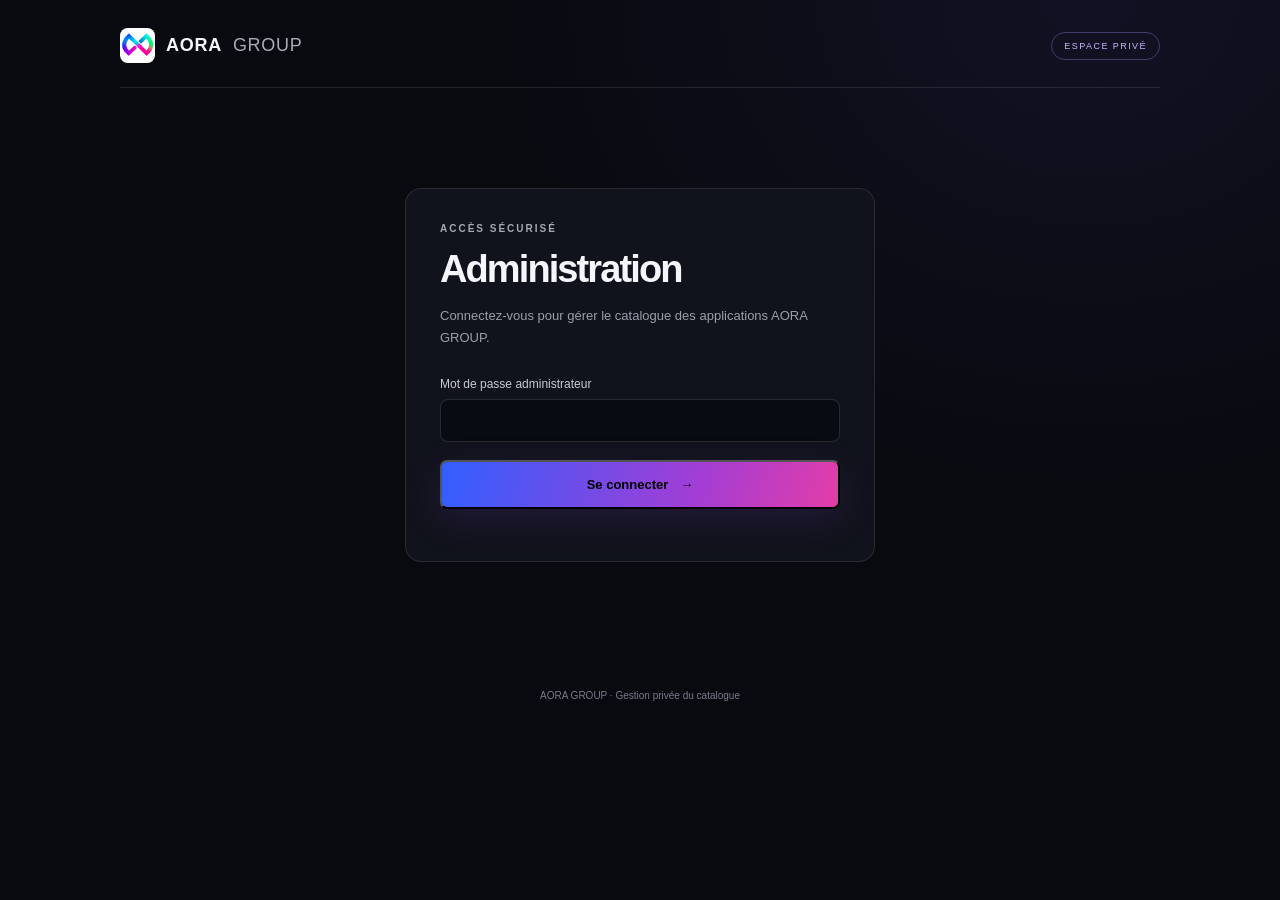
<file: aora-private-console-7f3c9d2a8b4e61c0.html>
<!doctype html><html lang="fr"><head><meta charset="utf-8"><meta name="viewport" content="width=device-width,initial-scale=1"><meta name="robots" content="noindex,nofollow"><meta name="theme-color" content="#090a10"><title>Administration — AORA GROUP</title><link rel="stylesheet" href="styles.css"><link rel="stylesheet" href="admin.css"></head><body class="admin-body"><main class="admin-shell"><header class="admin-top"><a class="brand" href="/"><img src="IMG_20261116_230758.png" class="brand-mark" alt="">AORA <span class="brand-light">GROUP</span></a><span class="admin-badge">ESPACE PRIVÉ</span></header><section class="admin-login" id="login-panel"><div class="eyebrow">ACCÈS SÉCURISÉ</div><h1>Administration</h1><p>Connectez-vous pour gérer le catalogue des applications AORA GROUP.</p><form id="login-form"><label>Mot de passe administrateur<input id="admin-password" type="password" autocomplete="current-password" required></label><button class="button button-primary" type="submit">Se connecter <span>→</span></button><div class="admin-message" id="login-message" role="status"></div></form></section><section id="dashboard" hidden><div class="dash-heading"><div><div class="eyebrow">GESTION DU CATALOGUE</div><h1>Vos applications</h1><p>Ajoutez une application, publiez-la ou retirez-la du catalogue public.</p></div><button class="button button-outline" id="logout">Déconnexion</button></div><div class="dash-stats"><div><span id="total-count">0</span><small>Applications</small></div><div><span id="published-count">0</span><small>Publiées</small></div><div><span id="draft-count">0</span><small>Brouillons</small></div></div><div class="admin-panel"><div class="panel-title"><h2 id="form-title">Ajouter une application</h2><span class="admin-badge">NOUVEAU PRODUIT</span></div><form id="app-form"><input type="hidden" id="app-id"><div class="form-grid"><label>Nom de l’application<input id="app-name" required maxlength="80" placeholder="Ex. Yuniko"></label><label>Identifiant unique<input id="app-slug" required pattern="[a-z0-9]+(?:-[a-z0-9]+)*" placeholder="yuniko"></label><label>Version<input id="app-version" value="1.0.0" required></label><label>Plateforme<select id="app-platform"><option>Android</option><option>Web</option><option>Windows</option><option>iOS</option><option>Multiplateforme</option></select></label><label>Catégorie<input id="app-category" value="Application"></label><label class="full">Icône de l’application (PNG, JPG ou WebP · 5 Mo max.)<input id="app-icon-file" type="file" accept=".png,.jpg,.jpeg,.webp,image/png,image/jpeg,image/webp"></label><label>Visibilité<select id="app-status"><option value="draft">Brouillon — invisible</option><option value="published">Publier sur le site</option></select></label><label class="full">Description<textarea id="app-description" rows="3" maxlength="500" placeholder="Présentez l’application en quelques phrases."></textarea></label><label class="full">Fichier à télécharger (APK, ZIP ou PDF · 50 Mo max.)<input id="app-file" type="file" accept=".apk,.zip,.pdf"></label><label class="full">Captures d’écran (PNG, JPG ou WebP · 5 Mo chacune)<input id="app-screenshots" type="file" accept=".png,.jpg,.jpeg,.webp,image/png,image/jpeg,image/webp" multiple></label><div class="upload-progress full" id="upload-progress" hidden><span></span></div></div><div class="form-actions"><button class="button button-primary" type="submit" id="save-app">Enregistrer l’application</button><button class="button button-outline" type="button" id="reset-form">Annuler</button><p id="form-message" class="admin-message" role="status"></p></div></form></div><div class="admin-panel"><div class="panel-title"><h2>Catalogue</h2><button class="text-button" id="refresh">Actualiser ↻</button></div><div id="app-list" class="admin-app-list"><p class="empty-state">Chargement…</p></div></div></section><footer class="admin-footer">AORA GROUP · Gestion privée du catalogue</footer></main><script src="admin.js"></script></body></html>
</file>
<file: styles.css>
:root{--bg:#08090d;--panel:#101219;--line:rgba(255,255,255,.1);--text:#f5f6fa;--muted:#9b9eaa;--pink:#ef3ebc;--cyan:#16d8ce;--blue:#246bff;--font:'DM Sans',sans-serif;--display:'Space Grotesk',sans-serif}*{box-sizing:border-box}html{scroll-behavior:smooth;scroll-padding-top:90px}body{margin:0;background:var(--bg);color:var(--text);font-family:var(--font);overflow-x:hidden}a{color:inherit;text-decoration:none}.ambient{position:absolute;pointer-events:none;filter:blur(110px);opacity:.18;border-radius:50%;z-index:-1}.ambient-one{width:420px;height:420px;background:#4730d9;top:80px;right:-180px}.ambient-two{width:380px;height:380px;background:#d52b9f;top:850px;left:-240px;opacity:.1}.site-header{height:82px;padding:0 max(6vw,24px);display:flex;align-items:center;justify-content:space-between;border-bottom:1px solid rgba(255,255,255,.07);position:sticky;top:0;z-index:10;background:rgba(8,9,13,.82);backdrop-filter:blur(18px)}.brand{display:flex;align-items:center;gap:11px;font:700 18px var(--display);letter-spacing:.04em}.brand-mark{width:35px;height:35px;object-fit:contain}.brand-light{font-weight:400;color:#a9abb5}.nav{display:flex;align-items:center;gap:36px;font-size:13px;color:#b6b7c0}.nav-link{transition:color .2s}.nav-link:hover,.nav-link.active{color:white}.nav-cta{padding:12px 17px;border:1px solid var(--line);border-radius:7px;color:white}.nav-cta span,.button span{margin-left:12px}.menu-toggle{display:none;background:none;border:0}.section-wrap{width:min(1180px,88%);margin-inline:auto}.hero{min-height:690px;display:grid;grid-template-columns:1.05fr .95fr;align-items:center;position:relative;padding-top:65px;padding-bottom:95px}.eyebrow{font-size:10px;letter-spacing:.2em;font-weight:700;color:#a6a8b5;display:flex;align-items:center;gap:10px}.eyebrow-dot{width:7px;height:7px;border-radius:50%;background:#27e1c7;box-shadow:0 0 15px #27e1c7}.hero h1{font:600 clamp(44px,5.7vw,76px)/1.06 var(--display);letter-spacing:-.065em;margin:28px 0 22px}.gradient-text{background:linear-gradient(100deg,#2e80ff 4%,#15d8d0 42%,#d73bd4 78%,#f3459f);-webkit-background-clip:text;background-clip:text;color:transparent}.hero-description{max-width:500px;color:var(--muted);font-size:16px;line-height:1.8}.hero-actions{display:flex;align-items:center;gap:27px;margin-top:34px}.button{display:inline-flex;align-items:center;padding:15px 19px;border-radius:7px;font-size:13px;font-weight:700;transition:transform .2s,border-color .2s}.button:hover{transform:translateY(-3px)}.button-primary{background:linear-gradient(105deg,#315fff,#a43dd4 65%,#e33da8);box-shadow:0 10px 35px #7435b52e}.text-link{font-size:13px;font-weight:600;color:#e6e6ed}.text-link span{margin-left:8px;color:#b4a0ff}.hero-proof{display:flex;align-items:center;gap:13px;margin-top:55px}.proof-avatars{display:flex}.proof-avatars span{width:28px;height:28px;border:2px solid var(--bg);border-radius:50%;display:grid;place-items:center;font-size:11px;font-weight:700;margin-left:-6px;background:linear-gradient(135deg,#236dff,#d63fc1)}.proof-avatars span:first-child{margin-left:0}.proof-avatars span:nth-child(2){background:linear-gradient(135deg,#14cfc8,#226aff)}.proof-avatars span:nth-child(3){background:linear-gradient(135deg,#ed49a2,#7e42e7)}.hero-proof p{font-size:11px;color:#9699a5}.hero-proof strong{color:#e8e9ef}.hero-art{height:490px;position:relative;display:grid;place-items:center}.art-orbit{position:absolute;border:1px solid rgba(255,255,255,.12);border-radius:50%;transform:rotate(-25deg)}.orbit-a{width:390px;height:280px}.orbit-b{width:300px;height:430px;transform:rotate(55deg);border-color:rgba(100,115,255,.22)}.art-core{width:230px;height:230px;border-radius:48px;background:linear-gradient(145deg,#111723,#0d0d15);border:1px solid rgba(255,255,255,.14);box-shadow:0 30px 100px #151c4e66, inset 0 1px 0 #ffffff12;display:grid;place-items:center;transform:rotate(-7deg)}.art-core img{width:190px;height:190px;object-fit:contain;transform:rotate(7deg);filter:drop-shadow(0 12px 30px #a53ac855)}.art-label{position:absolute;font:600 9px var(--display);letter-spacing:.2em;color:#777d91}.label-top{top:50px;right:45px}.label-bottom{bottom:53px;left:25px}.art-star{position:absolute;color:#b6a1ff}.star-one{font-size:30px;top:88px;left:60px}.star-two{font-size:25px;bottom:92px;right:60px}.hero-bottom{position:absolute;bottom:30px;left:0;right:0;display:flex;justify-content:space-between;border-top:1px solid var(--line);padding-top:17px;font-size:9px;letter-spacing:.18em;color:#686d7c}.apps-section{padding-top:115px;padding-bottom:125px}.section-heading{display:flex;justify-content:space-between;align-items:end;margin-bottom:42px}.section-heading h2,.manifesto h2{font:600 clamp(36px,4.3vw,55px)/1.1 var(--display);letter-spacing:-.055em;margin:18px 0 0}.muted-text{color:#777b89}.section-heading>p{max-width:340px;color:var(--muted);font-size:13px;line-height:1.8;margin-bottom:5px}.app-grid{display:grid;grid-template-columns:1fr 1fr;gap:22px}.app-card{padding:20px;border:1px solid var(--line);border-radius:12px;background:linear-gradient(145deg,#12151e,#0d0f15);transition:transform .25s,border-color .25s}.app-card:hover{transform:translateY(-5px);border-color:#7771c066}.app-card-top,.app-card-foot{display:flex;justify-content:space-between;align-items:center;font-size:9px;letter-spacing:.12em;color:#858a9a}.app-status{font-size:10px;letter-spacing:0;color:#bfc2cd}.app-status i{display:inline-block;width:6px;height:6px;border-radius:50%;background:#e4b65a;margin-right:6px}.app-visual{height:245px;border-radius:8px;margin:20px 0;display:grid;place-items:center;position:relative;overflow:hidden}.yuniko-visual{background:radial-gradient(circle at 50% 48%,#38318c 0,#1a1b45 35%,#111326 72%)}.itafa-visual{background:radial-gradient(circle at 50% 48%,#842c82 0,#3d1d56 36%,#181323 75%)}.yuniko-visual:before,.itafa-visual:before{content:"";position:absolute;width:240px;height:240px;border:1px solid #ffffff20;border-radius:50%;box-shadow:0 0 0 35px #ffffff08,0 0 0 70px #ffffff05}.yuniko-symbol,.itafa-symbol{font:700 100px var(--display);letter-spacing:-.1em;color:white;text-shadow:0 10px 45px #a7a6ff88;z-index:1}.itafa-symbol{font-style:italic;color:#fff;text-shadow:0 10px 45px #ff70df88}.visual-caption{position:absolute;bottom:17px;font-size:8px;letter-spacing:.22em;color:#c5c1db}.app-info{display:flex;justify-content:space-between;align-items:center;gap:20px;padding:0 2px 22px}.app-info h3{font:600 24px var(--display);margin:0 0 7px}.app-info p{font-size:12px;color:var(--muted);line-height:1.7;max-width:390px;margin:0}.round-arrow{width:38px;height:38px;border:1px solid var(--line);border-radius:50%;display:grid;place-items:center;flex:none}.app-card-foot{border-top:1px solid var(--line);padding-top:14px;font-size:8px}.catalog-note{display:flex;align-items:center;gap:14px;padding:20px 22px;margin-top:24px;border:1px solid var(--line);border-radius:8px;background:#ffffff04}.note-icon{font-size:20px;color:#c07bff}.catalog-note p{font-size:12px;color:var(--muted);margin:0;line-height:1.6}.catalog-note strong{color:#e7e7ef}.manifesto{border-top:1px solid var(--line);border-bottom:1px solid var(--line);padding:100px 0;display:grid;grid-template-columns:.7fr 1.3fr;align-items:center;gap:70px}.manifesto-mark{width:260px;height:260px;border-radius:40px;background:linear-gradient(145deg,#141b2c,#101019);border:1px solid var(--line);display:grid;place-items:center;box-shadow:0 30px 80px #0008}.manifesto-mark img{width:220px;height:220px;object-fit:contain}.manifesto h2{margin:18px 0 20px}.manifesto-copy>p{max-width:650px;font-size:14px;line-height:1.9;color:var(--muted);margin-bottom:26px}.closing{text-align:center;padding:110px 0 100px}.closing-line{height:1px;width:70px;background:linear-gradient(90deg,#256bff,#e43da8);margin:0 auto 25px}.closing>p{font-size:9px;letter-spacing:.22em;color:#858a9a}.closing h2{font:600 clamp(34px,5vw,58px) var(--display);letter-spacing:-.05em;margin:18px 0 27px}.button-outline{border:1px solid #ffffff30}.button-outline:hover{border-color:#b38aff}.footer{min-height:85px;border-top:1px solid var(--line);display:flex;align-items:center;justify-content:space-between}.footer-brand{font-size:14px}.footer-brand img{width:28px;height:28px}.footer-copy,.footer-contact{font-size:10px;color:#888c99}.footer-contact{color:#e7e7ef}.menu-toggle{cursor:pointer}
@media(max-width:800px){.site-header{height:72px}.menu-toggle{display:flex;flex-direction:column;gap:5px;padding:10px}.menu-toggle span{width:22px;height:2px;background:white}.nav{display:none;position:absolute;top:71px;left:0;right:0;background:#0b0c12;padding:25px 6%;border-bottom:1px solid var(--line);flex-direction:column;align-items:stretch;gap:22px}.nav.open{display:flex}.nav-cta{text-align:center}.hero{grid-template-columns:1fr;padding-top:70px;min-height:auto}.hero h1{font-size:clamp(45px,10vw,68px)}.hero-art{height:370px;margin-top:10px}.art-core{width:190px;height:190px}.art-core img{width:160px;height:160px}.orbit-a{width:300px;height:220px}.orbit-b{width:240px;height:340px}.hero-bottom{position:relative;bottom:auto;margin-top:15px}.section-heading{display:block}.section-heading>p{margin-top:20px}.app-grid{grid-template-columns:1fr}.manifesto{grid-template-columns:1fr;gap:40px;padding:75px 0}.manifesto-mark{width:190px;height:190px;margin:auto}.manifesto-mark img{width:160px;height:160px}.apps-section{padding-top:85px;padding-bottom:90px}.closing{padding:85px 0}.footer{flex-wrap:wrap;gap:15px;padding:20px 0}.footer-copy{order:3;width:100%}}@media(max-width:430px){.section-wrap{width:88%}.hero-actions{align-items:flex-start;flex-direction:column;gap:20px}.hero-proof{margin-top:35px}.hero-art{height:320px}.art-core{width:165px;height:165px;border-radius:35px}.art-core img{width:145px;height:145px}.orbit-a{width:250px;height:180px}.orbit-b{width:205px;height:290px}.label-top{right:5px}.label-bottom{left:0}.app-card{padding:14px}.app-visual{height:210px}.app-card-top{font-size:8px}.app-info h3{font-size:22px}.app-info p{font-size:11px}}

.catalog-loading,.catalog-empty{grid-column:1/-1;padding:42px 24px;border:1px solid var(--line);border-radius:12px;text-align:center;background:#ffffff04;color:var(--muted);font-size:13px;line-height:1.8}.catalog-empty span{font-size:28px;color:#c07bff}.catalog-empty h3{color:var(--text);font:600 21px var(--display);margin:10px 0}.catalog-empty p{max-width:460px;margin:0 auto}.status-live i{background:#46d9a5}.catalog-visual{background:radial-gradient(circle at 50% 45%,#37336d,#171827 72%)}.catalog-tone-1{background:radial-gradient(circle at 50% 45%,#71376d,#201729 72%)}.catalog-tone-2{background:radial-gradient(circle at 50% 45%,#245c69,#121d28 72%)}.catalog-tone-3{background:radial-gradient(circle at 50% 45%,#6b4c2b,#211b18 72%)}.catalog-app-icon{width:116px;height:116px;border-radius:28px;background:linear-gradient(145deg,#ffffff22,#ffffff08);border:1px solid #ffffff30;display:grid;place-items:center;box-shadow:0 18px 55px #0006;overflow:hidden}.catalog-app-icon img{width:100%;height:100%;object-fit:cover}.catalog-app-letter{font:700 62px var(--display);color:#fff}.catalog-actions{display:flex;align-items:center;justify-content:space-between;padding:0 2px 20px}.download-button{padding:12px 18px}.app-version,.coming-label{font-size:10px;color:#9296a4}.catalog-note{margin-top:26px}@media(max-width:430px){.catalog-actions{align-items:flex-start;gap:12px;flex-direction:column}.catalog-app-icon{width:100px;height:100px}}
/* App-store catalogue */
.app-grid{grid-template-columns:repeat(3,minmax(0,1fr));gap:30px 18px;max-width:760px}
.app-tile{appearance:none;border:0;background:transparent;color:var(--text);display:flex;flex-direction:column;align-items:center;gap:9px;padding:8px 4px;cursor:pointer;min-width:0;text-align:center}
.tile-icon{width:clamp(68px,10vw,104px);height:clamp(68px,10vw,104px);border-radius:25%;overflow:hidden;display:grid;place-items:center;background:linear-gradient(145deg,#222638,#11131b);border:1px solid #ffffff18;box-shadow:0 8px 25px #0005;transition:transform .2s,box-shadow .2s}
.tile-icon img{width:100%;height:100%;object-fit:cover}.tile-letter{font:700 38px var(--display);color:#fff}
.app-tile:hover .tile-icon{transform:translateY(-4px) scale(1.04);box-shadow:0 14px 34px #6c45c533}
.tile-name{font-size:12px;font-weight:700;max-width:100%;overflow:hidden;text-overflow:ellipsis;white-space:nowrap}
.tile-category{font-size:10px;color:#888d9b}
.app-detail[hidden]{display:none}.app-detail{position:fixed;inset:0;z-index:30;background:rgba(5,6,10,.97);backdrop-filter:blur(20px);overflow:auto;padding:70px 20px 45px;display:flex;justify-content:center;align-items:flex-start;animation:detailIn .25s ease}
#app-detail-content{width:min(720px,100%);margin:auto}.detail-close{position:fixed;right:22px;top:18px;width:42px;height:42px;border-radius:50%;border:1px solid #ffffff25;background:#151721;color:#fff;font-size:28px;cursor:pointer}
.detail-head{display:flex;align-items:center;gap:20px}.detail-icon{width:92px;height:92px;border-radius:25%;overflow:hidden;background:#171a25;display:grid;place-items:center;flex:none}.detail-icon img{width:100%;height:100%;object-fit:cover}.detail-icon span{font-size:38px;font-weight:700}.detail-head h2{font:600 30px var(--display);margin:8px 0}.detail-head p,.detail-description{color:var(--muted);font-size:13px;line-height:1.8}.detail-description{margin:28px 0}.screenshots-title{font-size:10px;letter-spacing:.17em;color:#aaa;margin-bottom:13px}.screenshot-strip{display:flex;gap:13px;overflow-x:auto;padding:2px 2px 15px;scroll-snap-type:x mandatory}.screenshot-strip img{height:310px;max-width:80%;width:auto;border-radius:15px;border:1px solid #ffffff20;object-fit:contain;scroll-snap-align:start;background:#11131a}.screenshots-placeholder{border:1px dashed #ffffff28;border-radius:12px;padding:24px;color:#858a98;font-size:12px;margin:20px 0}.detail-download{margin-top:28px;width:100%;justify-content:center;position:relative;overflow:hidden;min-height:52px}.download-progress{position:absolute;inset:0;background:#ffffff20;transform:scaleX(0);transform-origin:left;pointer-events:none}.download-progress i{display:block;height:100%;background:linear-gradient(90deg,#17d6cb66,#bd4ad766)}.is-downloading .download-progress{animation:downloadSweep 1.2s ease forwards}.download-arrow{margin-left:12px}.detail-foot{text-align:center;font-size:10px;color:#777d8d;margin-top:14px}.detail-open{overflow:hidden}
@keyframes detailIn{from{opacity:0;transform:translateY(12px)}to{opacity:1;transform:translateY(0)}}@keyframes downloadSweep{to{transform:scaleX(1)}}
@media(max-width:600px){.app-grid{grid-template-columns:repeat(3,minmax(0,1fr));gap:24px 8px}.tile-icon{width:72px;height:72px;border-radius:22%}.tile-name{font-size:11px}.tile-category{font-size:9px}.app-detail{padding:75px 18px 35px}.detail-head h2{font-size:25px}.screenshot-strip img{height:260px}}


/* Responsive hardening + older browser fallbacks */
html{width:100%;min-width:0;-webkit-text-size-adjust:100%;text-size-adjust:100%}
body{width:100%;min-width:0;overflow-x:hidden}
img,svg,video{max-width:100%;height:auto}
button,a{-webkit-tap-highlight-color:transparent}
button{font:inherit}
.site-header{padding-left:6%;padding-right:6%;-webkit-backdrop-filter:blur(18px)}
.section-wrap{width:88%;max-width:1180px}
.hero,.apps-section,.manifesto,.closing,.footer{min-width:0}
.hero-copy,.hero-art,.manifesto-copy{min-width:0}
.hero h1{font-size:clamp(36px,5.7vw,76px);overflow-wrap:anywhere}
.app-grid{width:100%;max-width:none;grid-template-columns:repeat(3,minmax(0,1fr))}
.app-tile{width:100%;min-width:0}
.tile-icon{max-width:100%}
.detail-head>div:last-child{min-width:0}
.detail-head h2,.detail-head p,.detail-description{overflow-wrap:anywhere}
.screenshot-strip{-webkit-overflow-scrolling:touch;overscroll-behavior-x:contain}
.app-detail{-webkit-overflow-scrolling:touch}
.detail-download{touch-action:manipulation}
@supports not (backdrop-filter:blur(1px)){
.site-header{background:#08090d}
.app-detail{background:#08090d}
}
@supports not (display:grid){
.hero{display:flex;flex-wrap:wrap}
.hero-copy,.hero-art{width:100%}
.app-grid{display:flex;flex-wrap:wrap}
.app-tile{width:33.333%;max-width:33.333%}
.manifesto{display:flex;flex-wrap:wrap}
.manifesto-mark,.manifesto-copy{width:100%}
}
@media(max-width:800px){
.site-header{padding-left:5%;padding-right:5%}
.section-wrap{width:90%}
.hero{padding-top:48px;padding-bottom:55px}
.hero-art{max-width:100%;overflow:hidden}
.section-heading{gap:22px}
.section-heading>div,.section-heading>p{min-width:0}
.manifesto{gap:32px}
}
@media(max-width:600px){
html{scroll-padding-top:72px}
.site-header{height:64px}
.nav{top:63px;max-height:calc(100vh - 64px);overflow-y:auto}
.brand{font-size:16px;gap:8px}
.brand-mark{width:30px;height:30px}
.section-wrap{width:calc(100% - 36px)}
.hero{padding-top:42px}
.hero h1{font-size:clamp(36px,10vw,54px);line-height:1.08;letter-spacing:-.055em}
.hero-description{font-size:14px;line-height:1.7}
.hero-actions{width:100%}
.hero-actions .button{max-width:100%;white-space:normal;line-height:1.4}
.hero-art{height:280px}
.hero-bottom{gap:12px;font-size:8px;letter-spacing:.1em}
.apps-section{padding-top:65px;padding-bottom:65px}
.section-heading h2,.manifesto h2{font-size:clamp(30px,8vw,42px)}
.app-grid{gap:22px 6px}
.tile-icon{width:min(19vw,76px);height:min(19vw,76px);border-radius:21%}
.tile-name{font-size:clamp(9px,2.8vw,11px)}
.tile-category{font-size:9px}
.detail-head{align-items:flex-start;gap:14px}
.detail-icon{width:70px;height:70px}
.detail-head h2{font-size:23px;overflow-wrap:anywhere}
.detail-head p{font-size:11px}
.detail-description{font-size:13px}
.screenshot-strip img{height:min(58vh,250px);max-width:78vw}
.detail-close{right:12px;top:10px;width:40px;height:40px}
.app-detail{padding:66px 16px 28px}
.manifesto{padding:60px 0}
.manifesto-mark{width:160px;height:160px}
.manifesto-mark img{width:135px;height:135px}
.closing{padding:65px 0}
.footer{padding:18px 0;min-height:0}
}
@media(max-width:360px){
.section-wrap{width:calc(100% - 28px)}
.hero h1{font-size:35px}
.hero-art{height:245px}
.art-core{width:140px;height:140px;border-radius:28px}
.art-core img{width:120px;height:120px}
.orbit-a{width:220px;height:155px}
.orbit-b{width:175px;height:250px}
.app-grid{gap:18px 3px}
.tile-icon{width:58px;height:58px}
.tile-name{font-size:9px}
.tile-category{font-size:8px}
.detail-head{gap:10px}
.detail-icon{width:60px;height:60px}
}
@media(max-height:500px) and (orientation:landscape){
.hero{min-height:0;padding-top:35px;padding-bottom:55px}
.hero-art{height:260px}
.app-detail{padding-top:58px}
.screenshot-strip img{height:55vh}
}
@media(prefers-reduced-motion:reduce){
*,*::before,*::after{scroll-behavior:auto!important;animation-duration:.01ms!important;animation-iteration-count:1!important;transition-duration:.01ms!important}
}

/* Explicit value fallbacks for browsers without clamp(), min(), max() or CSS Grid */
.hero h1{font-size:64px}
.section-heading h2,.manifesto h2{font-size:48px}
.closing h2{font-size:52px}
.tile-icon{width:90px;height:90px}
.section-wrap{width:88%;max-width:1180px}
.app-grid{display:flex;flex-wrap:wrap}
.app-tile{width:33.333%;max-width:33.333%}
.hero{display:flex;flex-wrap:wrap}
.hero-copy{width:52%}
.hero-art{width:48%}
.manifesto{display:flex;flex-wrap:wrap}
.manifesto-mark{width:35%}
.manifesto-copy{width:55%}
@supports (display:grid){
.app-grid{display:grid}
.hero{display:grid}
.manifesto{display:grid}
.hero-copy,.hero-art,.manifesto-mark,.manifesto-copy{width:auto}
}
@media(max-width:800px){
.hero-copy,.hero-art{width:100%}
.manifesto-mark,.manifesto-copy{width:100%}
.hero h1{font-size:54px}
.section-heading h2,.manifesto h2{font-size:40px}
}
@media(max-width:600px){
.hero h1{font-size:44px}
.section-heading h2,.manifesto h2{font-size:34px}
.closing h2{font-size:38px}
.tile-icon{width:68px;height:68px}
.app-tile{width:33.333%;max-width:33.333%}
}
@media(max-width:360px){
.hero h1{font-size:35px}
.tile-icon{width:58px;height:58px}
}


/* App icons: true rounded squares, enlarged evenly in both dimensions */
.tile-icon{width:180px;height:180px;aspect-ratio:1/1;border-radius:24%;overflow:hidden}
.tile-icon img{width:100%;height:100%;object-fit:cover}
@media(max-width:600px){
  .app-grid{grid-template-columns:repeat(2,minmax(0,1fr));gap:28px 14px}
  .tile-icon{width:145px;height:145px;border-radius:24%}
  .tile-name{font-size:13px}
}
@media(max-width:340px){
  .tile-icon{width:130px;height:130px}
}

/* Final catalogue layout fix: prevent legacy fallback widths shrinking app icons */
.app-grid{display:grid;grid-template-columns:repeat(3,minmax(0,1fr))}
.app-tile{width:100%;max-width:100%;min-width:0}
.tile-icon{display:grid;flex:0 0 180px;width:180px;min-width:180px;max-width:180px;height:180px;min-height:180px;max-height:180px;aspect-ratio:1/1;box-sizing:border-box;border-radius:24%;overflow:hidden}
.tile-icon img{display:block;width:100%;height:100%;min-width:100%;min-height:100%;max-width:none;object-fit:cover}
@media(max-width:600px){
  .app-grid{grid-template-columns:repeat(2,minmax(0,1fr))}
  .app-tile{width:100%;max-width:100%}
  .tile-icon{flex-basis:145px;width:145px;min-width:145px;max-width:145px;height:145px;min-height:145px;max-height:145px}
}
@media(max-width:340px){
  .tile-icon{flex-basis:130px;width:130px;min-width:130px;max-width:130px;height:130px;min-height:130px;max-height:130px}
}


/* Device-wide responsive layout: phones, tablets, laptops and large displays */
html{width:100%;overflow-x:hidden}
body{width:100%;overflow-x:hidden}
.section-wrap{width:calc(100% - 64px);max-width:1180px;margin-left:auto;margin-right:auto}
.site-header{padding-left:max(24px,calc((100% - 1180px)/2));padding-right:max(24px,calc((100% - 1180px)/2))}
.hero-copy,.hero-art,.manifesto-copy,.manifesto-mark,.section-heading>div,.section-heading>p{min-width:0}
.hero h1,.section-heading h2,.manifesto h2,.closing h2{overflow-wrap:break-word}
.hero-description,.manifesto-copy>p,.section-heading>p{overflow-wrap:break-word}
.app-grid{width:100%;max-width:760px;margin-left:0;margin-right:auto;grid-template-columns:repeat(3,minmax(0,1fr));gap:clamp(18px,3vw,30px) clamp(10px,2vw,18px)}
.app-tile{width:100%;max-width:100%;min-width:0;padding:8px 4px}
.tile-icon{flex:0 1 180px;width:180px;min-width:0;max-width:100%;height:180px;min-height:0;max-height:none;aspect-ratio:1/1}
.tile-icon img{width:100%;height:100%;min-width:0;min-height:0;object-fit:cover}
.app-detail{padding-left:clamp(16px,4vw,40px);padding-right:clamp(16px,4vw,40px)}
#app-detail-content{width:100%;max-width:720px;min-width:0}
.screenshot-strip{max-width:100%}
.screenshot-strip img{max-width:min(80vw,420px);height:min(55vh,310px);object-fit:contain}
.footer{gap:18px;flex-wrap:wrap}
.footer-copy{overflow-wrap:anywhere}

/* Compact laptops and tablets */
@media(max-width:1024px){
  .section-wrap{width:90%}
  .site-header{padding-left:5%;padding-right:5%}
  .hero{grid-template-columns:1fr 0.9fr;min-height:0;padding-top:55px;padding-bottom:85px;gap:12px}
  .hero h1{font-size:clamp(42px,6vw,62px)}
  .hero-art{height:390px;min-width:0}
  .art-core{width:190px;height:190px}
  .art-core img{width:155px;height:155px}
  .orbit-a{width:310px;height:225px}
  .orbit-b{width:245px;height:345px}
  .apps-section{padding-top:90px;padding-bottom:95px}
  .manifesto{gap:36px}
  .manifesto-mark{width:210px;height:210px}
  .manifesto-mark img{width:175px;height:175px}
}
@media(max-width:800px){
  .site-header{height:72px}
  .menu-toggle{display:flex;flex-direction:column;gap:5px;padding:10px}
  .menu-toggle span{display:block;width:22px;height:2px;background:#fff}
  .nav{display:none;position:absolute;top:71px;left:0;right:0;max-height:calc(100vh - 72px);overflow-y:auto;background:#0b0c12;padding:22px 6%;border-bottom:1px solid var(--line);flex-direction:column;align-items:stretch;gap:20px}
  .nav.open{display:flex}
  .nav-cta{text-align:center}
  .hero{grid-template-columns:1fr;padding-top:48px;padding-bottom:45px;gap:0}
  .hero-copy{width:100%}
  .hero-art{width:100%;height:340px;margin-top:12px;overflow:hidden}
  .hero-bottom{position:relative;bottom:auto;margin-top:8px}
  .section-heading{display:block}
  .section-heading>p{max-width:560px;margin-top:18px}
  .app-grid{margin-left:auto;margin-right:auto}
  .manifesto{grid-template-columns:1fr;gap:28px;padding:70px 0;text-align:left}
  .manifesto-mark{width:180px;height:180px;margin:0 auto}
  .manifesto-mark img{width:150px;height:150px}
  .footer{padding:22px 0}
}
@media(max-width:680px){
  .section-wrap{width:calc(100% - 36px)}
  .hero{padding-top:38px;padding-bottom:34px}
  .hero h1{font-size:clamp(35px,8.8vw,52px);line-height:1.08;letter-spacing:-.055em}
  .hero-description{font-size:14px;line-height:1.7}
  .hero-actions{display:flex;align-items:flex-start;flex-direction:column;gap:17px;margin-top:25px}
  .hero-proof{margin-top:30px}
  .hero-art{height:285px}
  .art-core{width:155px;height:155px;border-radius:34px}
  .art-core img{width:130px;height:130px}
  .orbit-a{width:245px;height:175px}
  .orbit-b{width:195px;height:275px}
  .label-top{right:5px}
  .label-bottom{left:0}
  .apps-section{padding-top:62px;padding-bottom:65px}
  .section-heading h2,.manifesto h2{font-size:clamp(30px,7.6vw,40px)}
  .app-grid{grid-template-columns:repeat(2,minmax(0,1fr));gap:24px 12px}
  .tile-icon{flex:0 1 145px;width:145px;max-width:100%;height:145px;border-radius:24%}
  .tile-name{font-size:12px}
  .tile-category{font-size:9px}
  .catalog-note{align-items:flex-start;padding:16px}
  .closing{padding:65px 0}
  .closing h2{font-size:clamp(32px,8vw,44px)}
  .footer{display:flex;align-items:flex-start;gap:14px}
  .footer-copy{order:3;width:100%;line-height:1.6}
  .footer-contact{margin-left:auto}
}
@media(max-width:380px){
  .section-wrap{width:calc(100% - 28px)}
  .site-header{padding-left:14px;padding-right:14px}
  .brand{font-size:15px;gap:7px}
  .brand-mark{width:27px;height:27px}
  .hero h1{font-size:35px}
  .eyebrow{font-size:9px;letter-spacing:.14em}
  .hero-art{height:245px}
  .art-core{width:138px;height:138px;border-radius:29px}
  .art-core img{width:115px;height:115px}
  .orbit-a{width:215px;height:150px}
  .orbit-b{width:170px;height:240px}
  .hero-bottom{font-size:7px;letter-spacing:.07em}
  .app-grid{gap:20px 8px}
  .tile-icon{flex-basis:130px;width:130px;height:130px}
  .tile-name{font-size:11px}
  .detail-head{gap:10px}
  .detail-icon{width:60px;height:60px}
  .detail-head h2{font-size:21px}
  .detail-head p{font-size:10px}
  .app-detail{padding:62px 12px 24px}
  .detail-close{right:10px;top:9px}
}
@media(max-width:330px){
  .section-wrap{width:calc(100% - 22px)}
  .hero h1{font-size:32px}
  .hero-actions .button{padding:13px 14px;font-size:12px}
  .tile-icon{flex-basis:120px;width:120px;height:120px}
  .tile-name{font-size:10px}
}
@media(min-width:1400px){
  .section-wrap{max-width:1180px}
  .hero{min-height:720px}
}
@media(max-height:520px) and (orientation:landscape){
  .site-header{height:60px}
  .nav{top:59px;max-height:calc(100vh - 60px)}
  .hero{min-height:0;padding-top:28px;padding-bottom:38px}
  .hero-art{height:250px}
  .art-core{width:135px;height:135px}
  .art-core img{width:110px;height:110px}
  .apps-section{padding-top:48px;padding-bottom:55px}
  .app-detail{padding-top:58px}
  .screenshot-strip img{height:55vh}
}
@supports(aspect-ratio:1/1){
  .tile-icon{height:auto;aspect-ratio:1/1}
}
@media(prefers-reduced-motion:reduce){
  html{scroll-behavior:auto}
  *,*::before,*::after{animation-duration:.01ms!important;transition-duration:.01ms!important}
}


/* Responsive consistency pass: fluid sizing at every viewport width */
*,*::before,*::after{min-width:0}
img,svg,video{max-width:100%}
html,body{max-width:100%;overflow-x:clip}
.section-wrap{width: min( calc(100% - 48px), 1180px )}
.site-header{padding-inline:max(24px,calc((100% - 1180px)/2))}
.hero-copy,.hero-art,.manifesto-copy,.manifesto-mark{min-width:0}
.hero h1{font-size:clamp(34px,5.4vw,76px);overflow-wrap:anywhere}
.section-heading h2,.manifesto h2,.closing h2{overflow-wrap:anywhere}
.hero-description,.section-heading>p,.manifesto-copy>p{max-width:100%;overflow-wrap:anywhere}
.app-grid{width:100%;max-width:760px;grid-template-columns:repeat(3,minmax(0,1fr))}
.app-tile{min-width:0;width:100%;max-width:100%}
.tile-icon{flex:0 1 180px;width:min(180px,100%);max-width:100%;height:auto;aspect-ratio:1/1}
.tile-icon img{display:block;width:100%;height:100%;object-fit:cover}
.app-info,.detail-head{min-width:0}
.detail-head>div:last-child{min-width:0}
.detail-head h2,.detail-head p{overflow-wrap:anywhere}
.screenshot-strip{width:100%;overscroll-behavior-inline:contain}
.screenshot-strip img{flex:0 0 auto;max-width:82vw}
.footer>*{min-width:0}

@media(max-width:900px){
  .section-wrap{width:calc(100% - 48px)}
  .hero{grid-template-columns:minmax(0,1fr);gap:8px;min-height:0;padding-top:48px;padding-bottom:56px}
  .hero-copy{width:100%}
  .hero-art{width:100%;height:340px}
  .hero-bottom{position:relative;inset:auto;margin-top:8px}
  .manifesto{grid-template-columns:minmax(0,1fr);gap:30px}
  .manifesto-mark{width:180px;height:180px;margin-inline:auto}
  .manifesto-mark img{width:145px;height:145px}
}
@media(max-width:680px){
  .section-wrap{width:calc(100% - 32px)}
  .site-header{padding-inline:16px}
  .hero{padding-top:34px;padding-bottom:36px}
  .hero h1{font-size:clamp(32px,8.6vw,52px)}
  .hero-art{height:clamp(220px,66vw,285px)}
  .hero-actions{width:100%;align-items:flex-start;flex-direction:column;gap:16px}
  .hero-actions .button{max-width:100%;white-space:normal}
  .hero-bottom{flex-wrap:wrap}
  .section-heading h2,.manifesto h2{font-size:clamp(29px,7.4vw,40px)}
  .app-grid{grid-template-columns:repeat(2,minmax(0,1fr));gap:24px 10px}
  .tile-icon{flex-basis: min(145px,100%);width:min(145px,100%)}
  .app-card{min-width:0}
  .app-info{gap:10px}
  .app-info>div{min-width:0}
  .catalog-note{min-width:0}
  .manifesto{padding-block:56px}
  .footer{flex-wrap:wrap}
}
@media(max-width:380px){
  .section-wrap{width:calc(100% - 24px)}
  .site-header{padding-inline:12px}
  .brand{font-size:14px;gap:6px}
  .brand-mark{width:25px;height:25px}
  .eyebrow{font-size:8px;letter-spacing:.12em}
  .hero h1{font-size:clamp(29px,8.5vw,34px)}
  .hero-art{height:220px}
  .app-grid{gap:18px 6px}
  .tile-icon{flex-basis:min(124px,100%);width:min(124px,100%)}
  .tile-name{font-size:10px}
  .tile-category{font-size:8px}
  .app-detail{padding-inline:12px}
}
@media(max-width:320px){
  .section-wrap{width:calc(100% - 20px)}
  .hero h1{font-size:28px}
  .hero-actions .button{padding:12px;font-size:11px}
  .detail-head{gap:8px}
  .detail-icon{width:54px;height:54px}
}
@media(orientation:landscape) and (max-height:520px){
  .hero{padding-block:24px 38px}
  .hero-art{height:230px}
  .apps-section{padding-block:48px}
  .app-detail{padding-top:56px}
  .screenshot-strip img{height:52vh}
}
@media(min-width:1600px){
  .section-wrap{max-width:1240px}
  .site-header{padding-inline:max(32px,calc((100% - 1240px)/2))}
}

/* Stabilisation du fond et bouton de téléchargement adaptatif */
html{overflow-x:hidden}
body{min-width:0;overflow-x:hidden}
.ambient{position:fixed;}
.detail-download{width:min(100%,260px);max-width:100%;min-width:0;justify-content:center;white-space:nowrap;}
@media(max-width:430px){.detail-download{width:min(100%,220px);}}

/* Logo AORA GROUP : coins arrondis partout où le fichier officiel est utilisé */
img[src*="IMG_20261116_230758.png"]{border-radius:22%;overflow:hidden;}
</file>
<file: admin.css>
.admin-body{min-height:100vh;background:radial-gradient(ellipse at 85% 0,#25204a55,transparent 38%),#090a10}.admin-shell{width:min(1040px,92%);margin:auto;padding:28px 0 40px}.admin-top,.dash-heading,.panel-title,.form-actions{display:flex;align-items:center;justify-content:space-between;gap:18px}.admin-top{padding-bottom:24px;border-bottom:1px solid var(--line)}.admin-badge{font-size:9px;letter-spacing:.16em;border:1px solid #a98bff55;color:#c9b8ff;border-radius:30px;padding:8px 12px}.admin-login{max-width:470px;margin:100px auto;padding:34px;border:1px solid var(--line);background:#11131c;border-radius:16px}.admin-login h1,.dash-heading h1{font:600 38px var(--display);letter-spacing:-.05em;margin:14px 0}.admin-login p,.dash-heading p{color:var(--muted);font-size:13px;line-height:1.7}.admin-login form{display:grid;gap:18px;margin-top:28px}label{display:grid;gap:8px;color:#c9cbd4;font-size:12px}input,select,textarea{width:100%;background:#090b12;border:1px solid #ffffff20;border-radius:8px;padding:13px;color:#f4f4fa;font:13px var(--font);outline:none}input:focus,select:focus,textarea:focus{border-color:#a47cff}input[type=file]{padding:10px}.admin-login .button{justify-content:center}.admin-message{font-size:12px;color:#e7b1a8;margin:0}.admin-message.success{color:#67dfb1}.dash-heading{margin:45px 0 26px}.dash-stats{display:grid;grid-template-columns:repeat(3,1fr);gap:14px;margin-bottom:20px}.dash-stats>div,.admin-panel{background:#11131c;border:1px solid var(--line);border-radius:12px;padding:20px}.dash-stats span{display:block;font:600 30px var(--display)}.dash-stats small{color:var(--muted);font-size:11px}.admin-panel{margin:18px 0}.panel-title{margin-bottom:22px}.panel-title h2{font:600 20px var(--display);margin:0}.form-grid{display:grid;grid-template-columns:1fr 1fr;gap:16px}.form-grid .full{grid-column:1/-1}.form-actions{justify-content:flex-start;flex-wrap:wrap;margin-top:20px}.form-actions p{flex-basis:100%}.text-button{background:none;border:0;color:#c5a9ff;font:600 12px var(--font);cursor:pointer}.admin-app-list{display:grid;gap:10px}.admin-app-row{display:flex;align-items:center;justify-content:space-between;gap:16px;padding:15px;border:1px solid var(--line);border-radius:9px}.admin-app-row h3{margin:0 0 5px;font:600 16px var(--display)}.admin-app-row p{margin:0;color:var(--muted);font-size:11px}.row-actions{display:flex;gap:8px;flex-wrap:wrap}.row-actions button{border:1px solid var(--line);border-radius:6px;background:#ffffff08;color:white;padding:8px 10px;font-size:11px;cursor:pointer}.row-actions .danger{color:#ffaaa5}.status-pill{font-size:9px;padding:5px 8px;border-radius:20px;background:#e4b65a20;color:#f1c878}.status-pill.live{background:#26d6a51c;color:#65d9ae}.empty-state{font-size:12px;color:var(--muted);padding:18px 0}.admin-footer{text-align:center;color:#777b89;font-size:10px;padding-top:28px}@media(max-width:650px){.admin-login{margin:55px auto;padding:24px}.dash-heading{align-items:flex-start}.dash-heading h1{font-size:30px}.form-grid,.dash-stats{grid-template-columns:1fr}.form-grid .full{grid-column:auto}.admin-app-row{align-items:flex-start;flex-direction:column}.row-actions{width:100%}}
</file>
